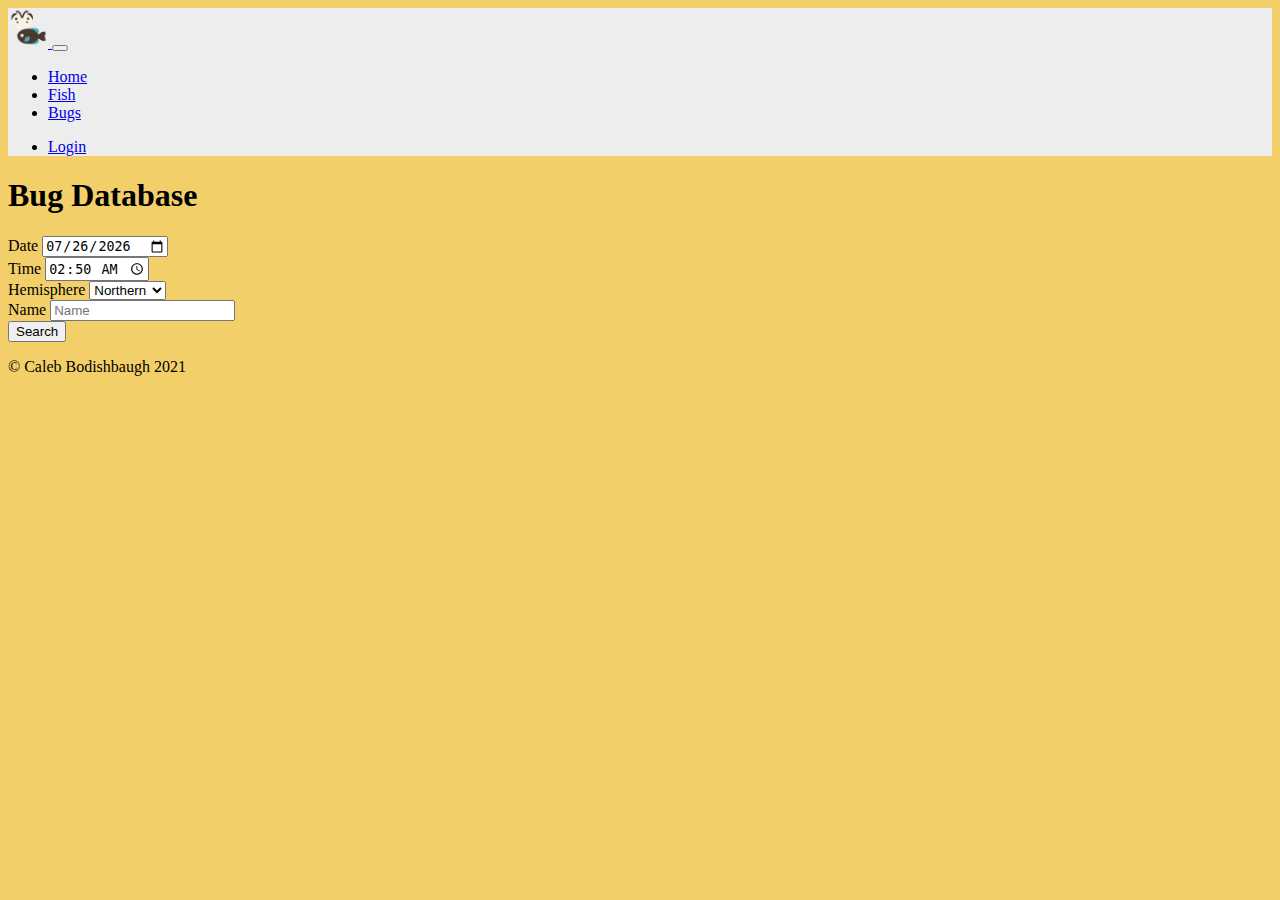
<file: bugs.html>
<!doctype html>

<html lang="en">
<head>
  <meta charset="utf-8">
  <meta name="viewport" content="width=device-width, initial-scale=1.0"> 

  <title>Critterpedia - Bug Database</title>
  <meta name="description" content="Animal Crossing: New Horizons Fish and Bugs">
  <meta name="author" content="Caleb Bodishbaugh">
  <meta name="keywords" content="Animal Crossing, Animal Crossing: New Horizions, Fish, Bugs, Critters, Critterpedia">
  
  <link rel="apple-touch-icon" sizes="180x180" href="https://storage.googleapis.com/webpl-kbod/apple-touch-icon.png">
  <link rel="icon" type="image/png" sizes="32x32" href="https://storage.googleapis.com/webpl-kbod/favicon-32x32.png">
  <link rel="icon" type="image/png" sizes="16x16" href="https://storage.googleapis.com/webpl-kbod/favicon-16x16.png">
  <link rel="manifest" href="https://storage.googleapis.com/webpl-kbod/site.webmanifest">
  <link rel="mask-icon" href="https://storage.googleapis.com/webpl-kbod/safari-pinned-tab.svg" color="#f3cf69">
  <meta name="msapplication-TileColor" content="#f3cf69">
  <meta name="theme-color" content="#f3cf69">

  <link rel="stylesheet" href="css/styles.css">
  <link rel="stylesheet" href="https://cdn.jsdelivr.net/npm/bootstrap@4.6.0/dist/css/bootstrap.min.css" integrity="sha384-B0vP5xmATw1+K9KRQjQERJvTumQW0nPEzvF6L/Z6nronJ3oUOFUFpCjEUQouq2+l" crossorigin="anonymous">
  <link rel="stylesheet" href="https://cdn.jsdelivr.net/npm/bootstrap-icons@1.4.0/font/bootstrap-icons.css">
</head>

<body style="background-color: #F3CF69;" onload="setDefaultDateandTime()">
  <nav class="navbar navbar-expand-lg navbar-light">
    <a class="navbar-brand text-dark font-weight-bold" href="index.html">
      <img src="img/app_icon.png" height="40px" width="40px" class="d-inline-block align-middle img-fluid" alt="Critterpedia Logo"/>
    </a>
    <button class="navbar-toggler" type="button" data-toggle="collapse" data-target="#collapsibleNavbar">
      <span class="navbar-toggler-icon"></span>
    </button>
    
    <div class="collapse navbar-collapse" id="collapsibleNavbar">  
      <ul class="navbar-nav">
        <li class="nav-item active navbar-text">
          <a class="nav-link" href="index.html" id="homeNavLink">Home</a>
        </li>
        <li class="nav-item navbar-text">
          <a class="nav-link" href="fish.html" id="fishNavLink">Fish</a>
        </li>
        <li class="nav-item navbar-text">
          <a class="nav-link" href="bugs.html" id="bugNavLink">Bugs</a>
        </li>
      </ul>

      <ul class="navbar-nav ml-auto">
        <li class="nav-item navbar-text">
          <a class="nav-link" href="login.html">Login</a>
        </li>
      </ul>
    </div>
  </nav>

  <div class="container-fluid col-md-11">
    <h1 class="">Bug Database</h1>

    <form>
      <div class="form-row">
        <div class="form-group col-md-6">
          <label for="inputDate">Date</label>
          <input type="date" class="form-control" id="inputDate" placeholder="">
        </div>
        <div class="form-group col-md-6">
          <label for="inputTime">Time</label>
          <input type="time" class="form-control" id="inputTime" placeholder="" step="60">
        </div>
      </div>
      <div class="form-row">
        <div class="form-group col-md-6">
          <label for="inputLocation">Hemisphere</label>
          <select class="form-control" id="inputLocation">
            <option>Northern</option>
            <option>Southern</option>
          </select>
        </div>
        <div class="form-group col-md-6">
          <label for="inputName">Name</label>
          <input type="Name" class="form-control" id="inputName" placeholder="Name">
        </div>
      </div>
      <button type="submit" class="btn btn-info">Search</button>
    </form>
  </div>

  <footer>
    <p class="text-muted text-center">
      &copy Caleb Bodishbaugh 2021
    </p>
  </footer>
  <script src="js/scripts.js"></script>
  <script type="text/javascript">
    var search_name = document.getElementById("inputName");
    search_name.addEventListener('blur', checkSearchName, false);
  </script>
  <script src="https://code.jquery.com/jquery-3.5.1.slim.min.js" integrity="sha384-DfXdz2htPH0lsSSs5nCTpuj/zy4C+OGpamoFVy38MVBnE+IbbVYUew+OrCXaRkfj" crossorigin="anonymous"></script>
  <script src="https://cdn.jsdelivr.net/npm/bootstrap@4.6.0/dist/js/bootstrap.bundle.min.js" integrity="sha384-Piv4xVNRyMGpqkS2by6br4gNJ7DXjqk09RmUpJ8jgGtD7zP9yug3goQfGII0yAns" crossorigin="anonymous"></script>
</body>
</html>
</file>
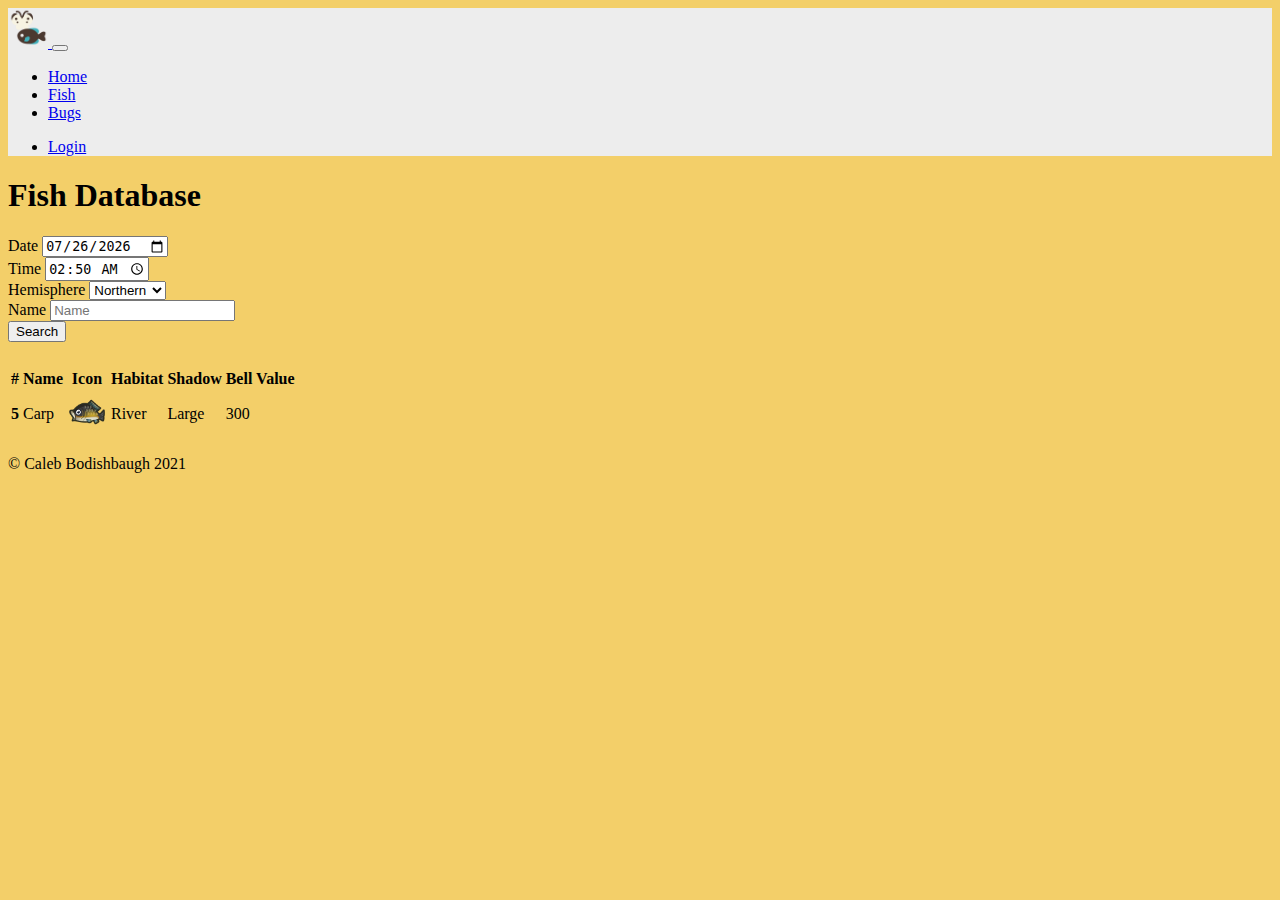
<file: fish.html>
<!doctype html>

<html lang="en">
<head>
  <meta charset="utf-8">
  <meta name="viewport" content="width=device-width, initial-scale=1.0"> 

  <title>Critterpedia - Fish Database</title>
  <meta name="description" content="Animal Crossing: New Horizons Fish and Bugs">
  <meta name="author" content="Caleb Bodishbaugh">
  <meta name="keywords" content="Animal Crossing, Animal Crossing: New Horizions, Fish, Bugs, Critters, Critterpedia">
  
  <link rel="apple-touch-icon" sizes="180x180" href="https://storage.googleapis.com/webpl-kbod/apple-touch-icon.png">
  <link rel="icon" type="image/png" sizes="32x32" href="https://storage.googleapis.com/webpl-kbod/favicon-32x32.png">
  <link rel="icon" type="image/png" sizes="16x16" href="https://storage.googleapis.com/webpl-kbod/favicon-16x16.png">
  <link rel="manifest" href="https://storage.googleapis.com/webpl-kbod/site.webmanifest">
  <link rel="mask-icon" href="https://storage.googleapis.com/webpl-kbod/safari-pinned-tab.svg" color="#f3cf69">
  <meta name="msapplication-TileColor" content="#f3cf69">
  <meta name="theme-color" content="#f3cf69">

  <link rel="stylesheet" href="css/styles.css">
  <link rel="stylesheet" href="https://cdn.jsdelivr.net/npm/bootstrap@4.6.0/dist/css/bootstrap.min.css" integrity="sha384-B0vP5xmATw1+K9KRQjQERJvTumQW0nPEzvF6L/Z6nronJ3oUOFUFpCjEUQouq2+l" crossorigin="anonymous">
  <link rel="stylesheet" href="https://cdn.jsdelivr.net/npm/bootstrap-icons@1.4.0/font/bootstrap-icons.css">
</head>

<body style="background-color: #F3CF69;" onload="setDefaultDateandTime()">
  <nav class="navbar navbar-expand-lg navbar-light">
    <a class="navbar-brand text-dark font-weight-bold" href="index.html">
      <img src="img/app_icon.png" height="40px" width="40px" class="d-inline-block align-middle img-fluid" alt="Critterpedia Logo"/>
    </a>
    <button class="navbar-toggler" type="button" data-toggle="collapse" data-target="#collapsibleNavbar">
      <span class="navbar-toggler-icon"></span>
    </button>
    
    <div class="collapse navbar-collapse" id="collapsibleNavbar">  
      <ul class="navbar-nav">
        <li class="nav-item active navbar-text">
          <a class="nav-link" href="index.html" id="homeNavLink">Home</a>
        </li>
        <li class="nav-item navbar-text">
          <a class="nav-link" href="fish.html" id="fishNavLink">Fish</a>
        </li>
        <li class="nav-item navbar-text">
          <a class="nav-link" href="bugs.html" id="bugNavLink">Bugs</a>
        </li>
      </ul>

      <ul class="navbar-nav ml-auto">
        <li class="nav-item navbar-text">
          <a class="nav-link" href="login.html">Login</a>
        </li>
      </ul>
    </div>
  </nav>

  <div class="container-fluid col-md-11">
    <h1 class="">Fish Database</h1>

    <form method="POST" name="searchFish">
      <div class="form-row">
        <div class="form-group col-md-6">
          <label for="inputDate">Date</label>
          <input type="date" class="form-control" id="inputDate" placeholder="">
        </div>
        <div class="form-group col-md-6">
          <label for="inputTime">Time</label>
          <input type="time" class="form-control" id="inputTime" placeholder="" step="60">
        </div>
      </div>
      <div class="form-row">
        <div class="form-group col-md-6">
          <label for="inputLocation">Hemisphere</label>
          <select class="form-control" id="inputLocation">
            <option>Northern</option>
            <option>Southern</option>
          </select>
        </div>
        <div class="form-group col-md-6">
          <label for="inputName">Name</label>
          <input type="Name" class="form-control" id="inputName" placeholder="Name">
          <small id="msg_name" class="form-text text-danger"></small>
        </div>
      </div>
      <button type="submit" class="btn btn-info">Search</button>
    </form>
  </div>

  <div class="container-fluid col-md-11" style="margin-top: 2%">
    <table class="table table-striped table-bordered table-hover table-info">
      <thead class="thead-light">
        <tr>
          <th scope="col">#</th>
          <th scope="col">Name</th>
          <th scope="col">Icon</th>
          <th scope="col">Habitat</th>
          <th scope="col">Shadow</th>
          <th scope="col">Bell Value</th>
        </tr>
      </thead>
      <tbody>
        <tr>
          <th scope="row">5</th>
          <td>
            <a href="static-fish.html" class="customLink">
            Carp
            </a>
          </td>
          <td class="w-25">
            <a href="static-fish.html" class="customLink">
            <img class="img-thumbnail" src="img/Carp_NH_Icon.png" height="40px" width="40px"/>
            </a>
          </td>
          <td>River</td>
          <td>Large</td>
          <td>300</td>
        </tr>
      </tbody>
    </table>
  </div>
  <footer>
    <p class="text-muted text-center">
      &copy Caleb Bodishbaugh 2021
    </p>
  </footer>
  <script src="js/scripts.js"></script>
  <script type="text/javascript">
    var search_name = document.getElementById("inputName");
    search_name.addEventListener('blur', checkSearchName, false);
  </script>
  <script src="https://code.jquery.com/jquery-3.5.1.slim.min.js" integrity="sha384-DfXdz2htPH0lsSSs5nCTpuj/zy4C+OGpamoFVy38MVBnE+IbbVYUew+OrCXaRkfj" crossorigin="anonymous"></script>
  <script src="https://cdn.jsdelivr.net/npm/bootstrap@4.6.0/dist/js/bootstrap.bundle.min.js" integrity="sha384-Piv4xVNRyMGpqkS2by6br4gNJ7DXjqk09RmUpJ8jgGtD7zP9yug3goQfGII0yAns" crossorigin="anonymous"></script>
</body>
</html>
</file>
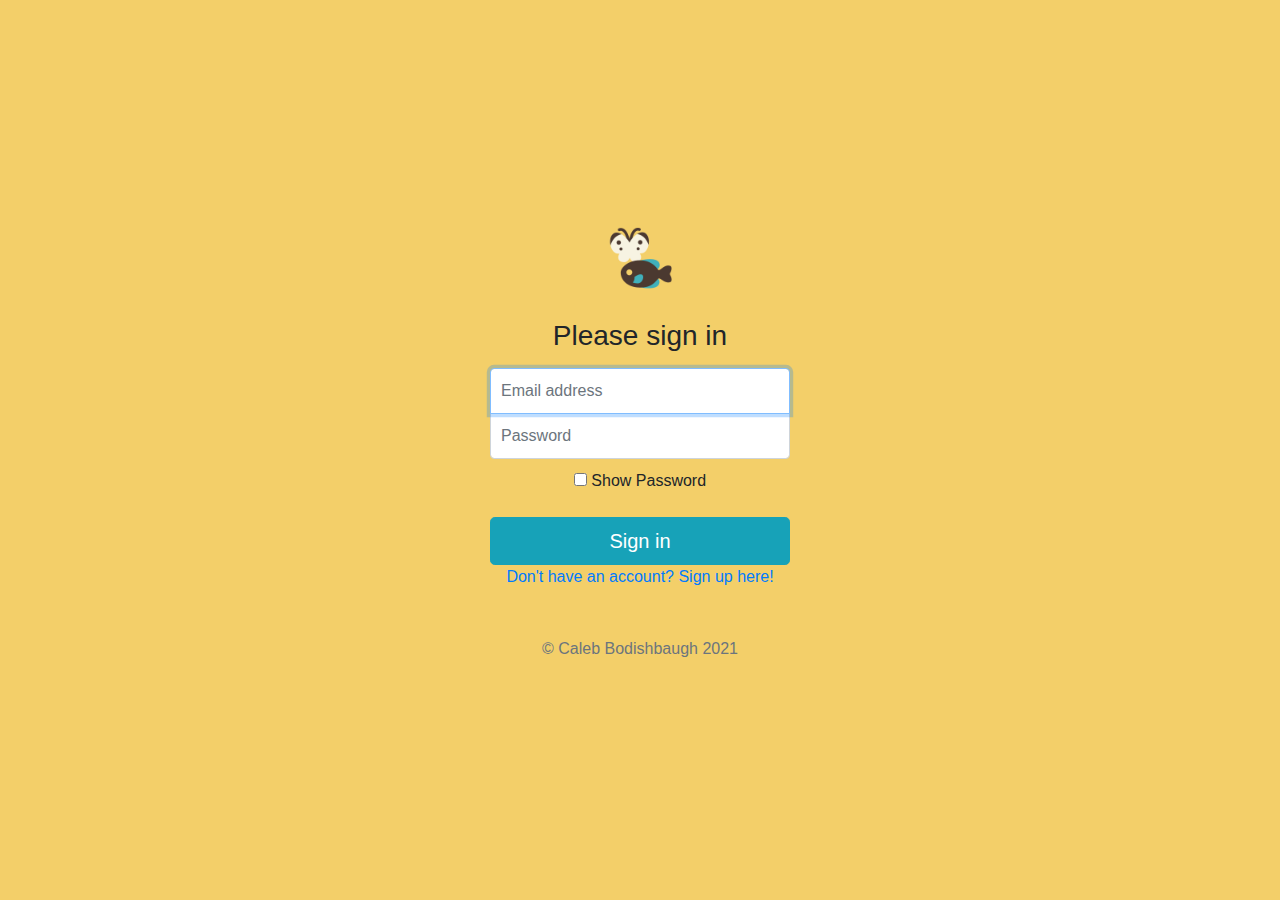
<file: login.html>
<!doctype html>
<html lang="en">
  <!-- using Bootstrap Login template from https://getbootstrap.com/docs/4.0/examples/sign-in/-->
  <head>
    <meta charset="utf-8">
    <meta name="viewport" content="width=device-width, initial-scale=1, shrink-to-fit=no">
    <meta name="description" content="">
    <meta name="author" content="">
    <link rel="apple-touch-icon" sizes="180x180" href="https://storage.googleapis.com/webpl-kbod/apple-touch-icon.png">
    <link rel="icon" type="image/png" sizes="32x32" href="https://storage.googleapis.com/webpl-kbod/favicon-32x32.png">
    <link rel="icon" type="image/png" sizes="16x16" href="https://storage.googleapis.com/webpl-kbod/favicon-16x16.png">
    <link rel="manifest" href="https://storage.googleapis.com/webpl-kbod/site.webmanifest">
    <link rel="mask-icon" href="https://storage.googleapis.com/webpl-kbod/safari-pinned-tab.svg" color="#f3cf69">
    <meta name="msapplication-TileColor" content="#f3cf69">
    <meta name="theme-color" content="#f3cf69">

    <title>Critterpedia - Log-In</title>

    <link rel="canonical" href="https://getbootstrap.com/docs/4.0/examples/sign-in/">

    <!-- Bootstrap core CSS -->
    <link href="css/bootstrap.min.css" rel="stylesheet">

    <!-- Custom styles for this template -->
    <link href="css/signin.css" rel="stylesheet">
  </head>

  <body class="text-center">
    <form class="form-signin" method="post" onsubmit="return validateLogin()">
      <a href="index.html"><img class="mb-4" src="img/app_icon.png" alt="" width="72" height="72"></a> 
      <h1 class="h3 mb-3 font-weight-normal">Please sign in</h1>
      <label for="inputEmail" class="sr-only">Email address</label>
      <input type="email" id="inputEmail" class="form-control" placeholder="Email address" required autofocus>
      <label for="inputPassword" class="sr-only">Password</label>
      <input type="password" id="inputPassword" class="form-control" placeholder="Password" required>
      <small id="msg_pwd" class="form-text text-danger"></small>
      <div class="checkbox mb-3">
        <label>
          <input type="checkbox" value="show-password"> Show Password
        </label>
      </div>
      <button class="btn btn-lg btn-info btn-block" type="submit">Sign in</button>
      <a href="signup.html">Don't have an account? Sign up here!</a>
      <p class="mt-5 mb-3 text-muted">&copy; Caleb Bodishbaugh 2021</p>
    </form>

    <script src="js/scripts.js"></script>
    <script src="https://code.jquery.com/jquery-3.5.1.slim.min.js" integrity="sha384-DfXdz2htPH0lsSSs5nCTpuj/zy4C+OGpamoFVy38MVBnE+IbbVYUew+OrCXaRkfj" crossorigin="anonymous"></script>
    <script src="https://cdn.jsdelivr.net/npm/bootstrap@4.6.0/dist/js/bootstrap.bundle.min.js" integrity="sha384-Piv4xVNRyMGpqkS2by6br4gNJ7DXjqk09RmUpJ8jgGtD7zP9yug3goQfGII0yAns" crossorigin="anonymous"></script>
  </body>
</html>
</file>
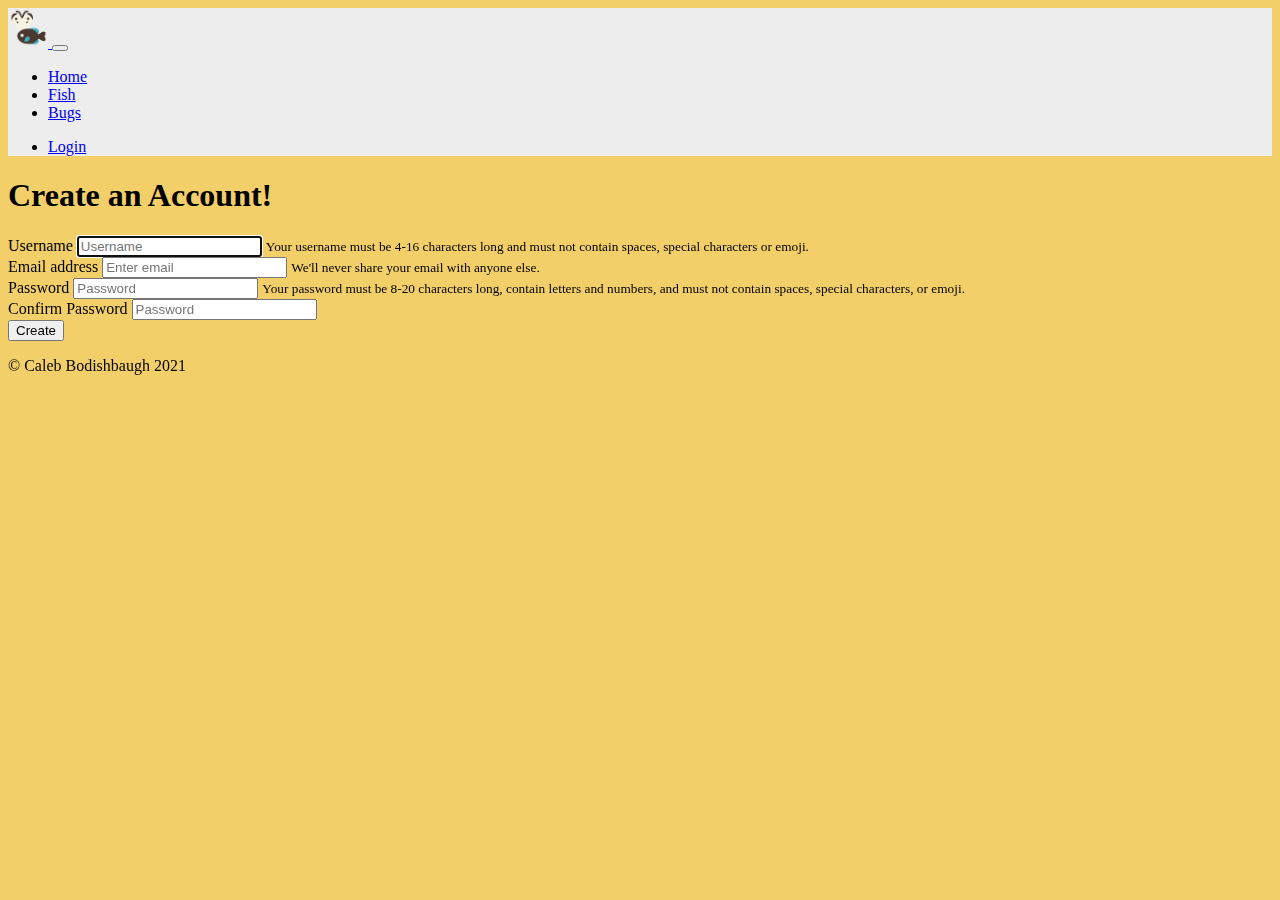
<file: signup.html>
<!doctype html>

<html lang="en">
<head>
  <meta charset="utf-8">
  <meta name="viewport" content="width=device-width, initial-scale=1.0"> 

  <title>Critterpedia - Sign-Up</title>
  <meta name="description" content="Animal Crossing: New Horizons Fish and Bugs">
  <meta name="author" content="Caleb Bodishbaugh">
  <meta name="keywords" content="Animal Crossing, Animal Crossing: New Horizions, Fish, Bugs, Critters, Critterpedia">
  
  <link rel="apple-touch-icon" sizes="180x180" href="https://storage.googleapis.com/webpl-kbod/apple-touch-icon.png">
  <link rel="icon" type="image/png" sizes="32x32" href="https://storage.googleapis.com/webpl-kbod/favicon-32x32.png">
  <link rel="icon" type="image/png" sizes="16x16" href="https://storage.googleapis.com/webpl-kbod/favicon-16x16.png">
  <link rel="manifest" href="https://storage.googleapis.com/webpl-kbod/site.webmanifest">
  <link rel="mask-icon" href="https://storage.googleapis.com/webpl-kbod/safari-pinned-tab.svg" color="#f3cf69">
  <meta name="msapplication-TileColor" content="#f3cf69">
  <meta name="theme-color" content="#f3cf69">

  <link rel="stylesheet" href="css/styles.css">
  <link rel="stylesheet" href="https://cdn.jsdelivr.net/npm/bootstrap@4.6.0/dist/css/bootstrap.min.css" integrity="sha384-B0vP5xmATw1+K9KRQjQERJvTumQW0nPEzvF6L/Z6nronJ3oUOFUFpCjEUQouq2+l" crossorigin="anonymous">
  <link rel="stylesheet" href="https://cdn.jsdelivr.net/npm/bootstrap-icons@1.4.0/font/bootstrap-icons.css">
</head>

<body style="background-color: #F3CF69;"">
  <nav class="navbar navbar-expand-lg navbar-light">
    <a class="navbar-brand text-dark font-weight-bold" href="index.html">
      <img src="img/app_icon.png" height="40px" width="40px" class="d-inline-block align-middle img-fluid" alt="Critterpedia Logo"/>
    </a>
    <button class="navbar-toggler" type="button" data-toggle="collapse" data-target="#collapsibleNavbar">
      <span class="navbar-toggler-icon"></span>
    </button>
    
    <div class="collapse navbar-collapse" id="collapsibleNavbar">  
      <ul class="navbar-nav">
        <li class="nav-item active navbar-text">
          <a class="nav-link" href="index.html" id="homeNavLink">Home</a>
        </li>
        <li class="nav-item navbar-text">
          <a class="nav-link" href="fish.html" id="fishNavLink">Fish</a>
        </li>
        <li class="nav-item navbar-text">
          <a class="nav-link" href="bugs.html" id="bugNavLink">Bugs</a>
        </li>
      </ul>

      <ul class="navbar-nav ml-auto">
        <li class="nav-item navbar-text">
          <a class="nav-link" href="login.html">Login</a>
        </li>
      </ul>
    </div>
  </nav>

  <div class="container-fluid col-md-6">
    <h1 class="">Create an Account!</h1>

    <form name="newUserInfo" method="post" onsubmit="return checkRegistration()">
        <div class="form-group">
            <label for="newUsername">Username</label>
            <input type="text" class="form-control" id="newUsername" aria-describedby="usernameHelp" placeholder="Username" autofocus required>
            <small id="usernameHelp" class="form-text text-muted">Your username must be 4-16 characters long and must not contain spaces, special characters or emoji.</small>
            <small id="msg_usr" class="form-text text-danger"></small>
        </div>
        <div class="form-group">
            <label for="exampleInputEmail1">Email address</label>
            <input type="email" class="form-control" id="exampleInputEmail1" aria-describedby="emailHelp" placeholder="Enter email" required>
            <small id="emailHelp" class="form-text text-muted">We'll never share your email with anyone else.</small>
        </div>
        <div class="form-group">
            <label for="inputNewPassword">Password</label>
            <input type="password" class="form-control" id="inputNewPassword" placeholder="Password" required>
            <small id="passwordHelpBlock" class="form-text text-muted">
                Your password must be 8-20 characters long, contain letters and numbers, and must not contain spaces, special characters, or emoji.
            </small>
            <small id="msg_pwd" class="form-text text-danger"></small>
        </div>
        <div class="form-group">
            <label for="confirmPassword">Confirm Password</label>
            <input type="password" class="form-control" id="confirmPassword" placeholder="Password" required>
            <small id="msg_pwd_confirm" class="form-text text-danger"></small>
        </div>
        <button type="submit" class="btn btn-info">Create</button>
    </form>
  </div>

  
  <footer>
    <p class="text-muted text-center">
      &copy Caleb Bodishbaugh 2021
    </p>
  </footer>
  
  <script src="js/scripts.js"></script>
  <script src="https://code.jquery.com/jquery-3.5.1.slim.min.js" integrity="sha384-DfXdz2htPH0lsSSs5nCTpuj/zy4C+OGpamoFVy38MVBnE+IbbVYUew+OrCXaRkfj" crossorigin="anonymous"></script>
  <script src="https://cdn.jsdelivr.net/npm/bootstrap@4.6.0/dist/js/bootstrap.bundle.min.js" integrity="sha384-Piv4xVNRyMGpqkS2by6br4gNJ7DXjqk09RmUpJ8jgGtD7zP9yug3goQfGII0yAns" crossorigin="anonymous"></script>
</body>
</html>
</file>
<file: css/styles.css>
.navbar {
    background: rgb(237, 237, 237);
}

#banner {
    margin-top: 2%;
}

#infoBox {
    background: #8A8EDA;
    border-color: #595C8D;
}

.infoBoxEntry {
    background-color: #2F528F;
    color: white;
    padding: 2%;
    margin-top: 2%;
}


a.customLink {
    text-decoration: none;
    color: black;
}

a.customLink:hover {
    text-decoration: none;
    color: black;
    font-weight: bold;
}

a.customLink:hover p.link{
    text-decoration: none;
    color: black;
    font-weight: bold;
}

a.customLink:active p.link{
    font-style: italic;
}

a.nav-link:hover {
    font-weight: bold;
}

p.link {
    text-decoration: none;
    color: black;
}

.img_focused, a.customLink:hover .img_unfocused{
    display:none
}
 .img_unfocused, a.customLink:hover .img_focused{
    display:block
}
</file>
<file: css/signin.css>
/* from Bootstrap 4 example Sign-in page
    https://getbootstrap.com/docs/4.0/examples/sign-in/signin.css
*/

html,

body {
  height: 100%;
}

body {
  display: -ms-flexbox;
  display: -webkit-box;
  display: flex;
  -ms-flex-align: center;
  -ms-flex-pack: center;
  -webkit-box-align: center;
  align-items: center;
  -webkit-box-pack: center;
  justify-content: center;
  padding-top: 40px;
  padding-bottom: 40px;
  background-color: #F3CF69;
}

.form-signin {
  width: 100%;
  max-width: 330px;
  padding: 15px;
  margin: 0 auto;
}
.form-signin .checkbox {
  font-weight: 400;
}
.form-signin .form-control {
  position: relative;
  box-sizing: border-box;
  height: auto;
  padding: 10px;
  font-size: 16px;
}
.form-signin .form-control:focus {
  z-index: 2;
}
.form-signin input[type="email"] {
  margin-bottom: -1px;
  border-bottom-right-radius: 0;
  border-bottom-left-radius: 0;
}
.form-signin input[type="password"] {
  margin-bottom: 10px;
  border-top-left-radius: 0;
  border-top-right-radius: 0;
}
</file>
